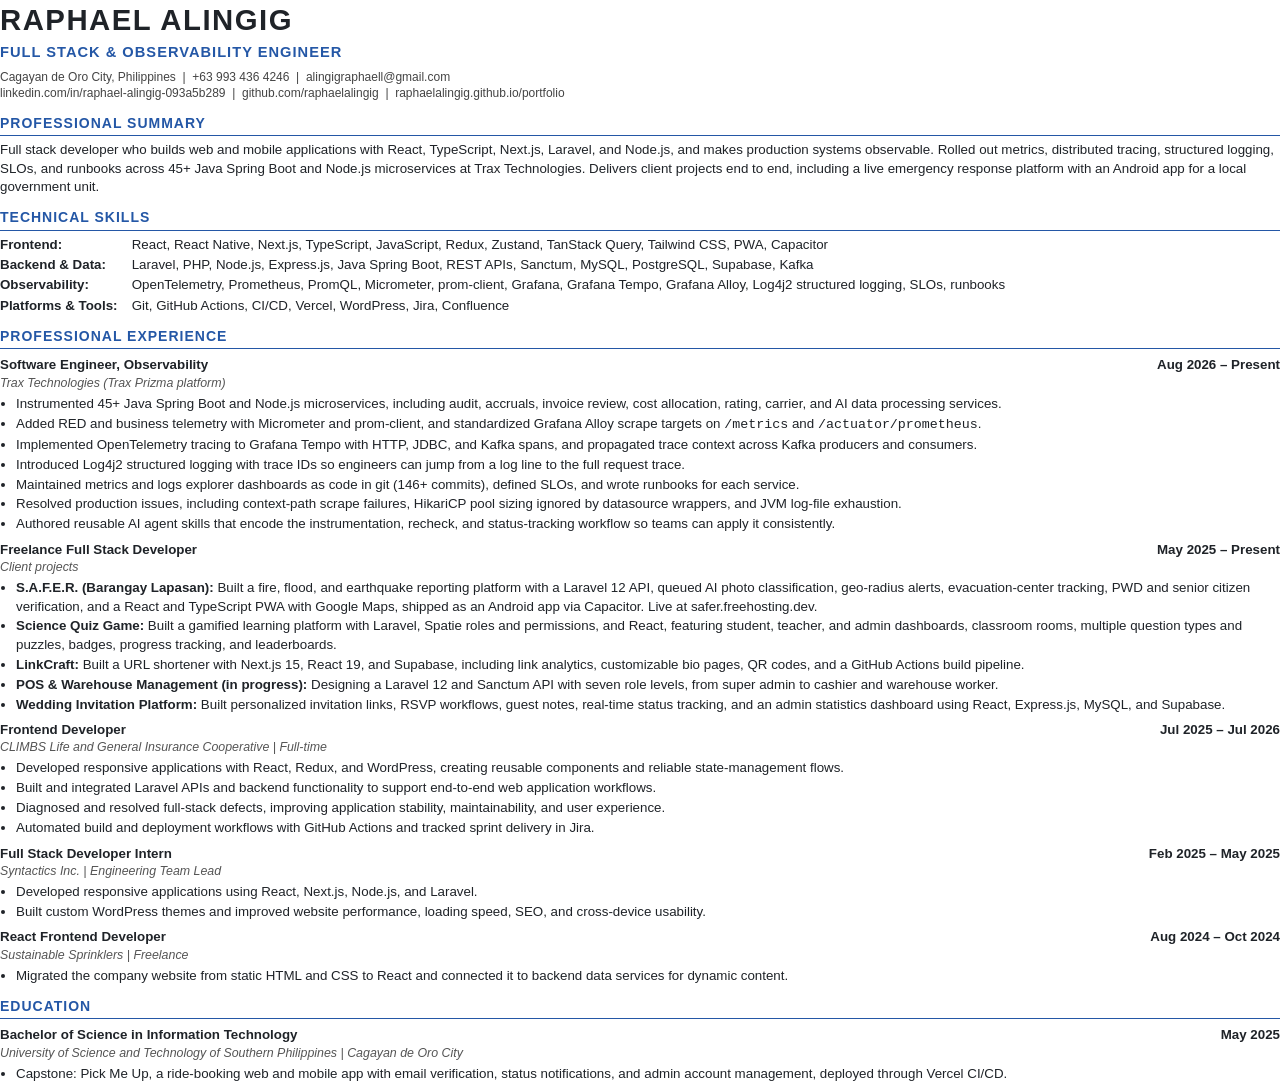
<file: assets/resume/resume.html>
<!DOCTYPE html>
<html lang="en">
  <head>
    <meta charset="UTF-8" />
    <title>Raphael Alingig - Resume</title>
    <style>
      @page { size: A4; margin: 14mm 15mm; }
      * { box-sizing: border-box; }
      body {
        margin: 0;
        font-family: "Segoe UI", Calibri, Arial, sans-serif;
        font-size: 10pt;
        line-height: 1.38;
        color: #1f2328;
      }
      h1 { margin: 0; font-size: 22pt; letter-spacing: 1.5px; }
      .role { margin: 2px 0 6px; font-size: 11pt; font-weight: 600; color: #2457a6; letter-spacing: 1px; }
      .contact { font-size: 9pt; color: #444; }
      .contact a { color: inherit; text-decoration: none; }
      h2 {
        margin: 12px 0 5px;
        padding-bottom: 2px;
        font-size: 10.5pt;
        letter-spacing: 1px;
        color: #2457a6;
        border-bottom: 1.5px solid #2457a6;
      }
      p { margin: 0; }
      .job { margin-top: 7px; break-inside: avoid; }
      .job-head { display: flex; justify-content: space-between; font-weight: 700; }
      .job-sub { font-style: italic; color: #555; font-size: 9.3pt; }
      ul { margin: 3px 0 0; padding-left: 16px; }
      li { margin: 1.5px 0; }
      .skills p { margin: 2px 0; }
      .skills b { display: inline-block; min-width: 128px; }
      .proj { font-weight: 600; }
    </style>
  </head>
  <body>
    <header>
      <h1>RAPHAEL ALINGIG</h1>
      <p class="role">FULL STACK &amp; OBSERVABILITY ENGINEER</p>
      <p class="contact">
        Cagayan de Oro City, Philippines &nbsp;|&nbsp; +63 993 436 4246 &nbsp;|&nbsp;
        <a href="mailto:alingigraphaell@gmail.com">alingigraphaell@gmail.com</a>
      </p>
      <p class="contact">
        <a href="https://www.linkedin.com/in/raphael-alingig-093a5b289/">linkedin.com/in/raphael-alingig-093a5b289</a>
        &nbsp;|&nbsp; <a href="https://github.com/raphaelalingig">github.com/raphaelalingig</a>
        &nbsp;|&nbsp; <a href="https://raphaelalingig.github.io/portfolio">raphaelalingig.github.io/portfolio</a>
      </p>
    </header>

    <h2>PROFESSIONAL SUMMARY</h2>
    <p>
      Full stack developer who builds web and mobile applications with React, TypeScript, Next.js, Laravel, and
      Node.js, and makes production systems observable. Rolled out metrics, distributed tracing, structured logging,
      SLOs, and runbooks across 45+ Java Spring Boot and Node.js microservices at Trax Technologies. Delivers client
      projects end to end, including a live emergency response platform with an Android app for a local government unit.
    </p>

    <h2>TECHNICAL SKILLS</h2>
    <div class="skills">
      <p><b>Frontend:</b> React, React Native, Next.js, TypeScript, JavaScript, Redux, Zustand, TanStack Query, Tailwind CSS, PWA, Capacitor</p>
      <p><b>Backend &amp; Data:</b> Laravel, PHP, Node.js, Express.js, Java Spring Boot, REST APIs, Sanctum, MySQL, PostgreSQL, Supabase, Kafka</p>
      <p><b>Observability:</b> OpenTelemetry, Prometheus, PromQL, Micrometer, prom-client, Grafana, Grafana Tempo, Grafana Alloy, Log4j2 structured logging, SLOs, runbooks</p>
      <p><b>Platforms &amp; Tools:</b> Git, GitHub Actions, CI/CD, Vercel, WordPress, Jira, Confluence</p>
    </div>

    <h2>PROFESSIONAL EXPERIENCE</h2>

    <div class="job">
      <div class="job-head"><span>Software Engineer, Observability</span><span>Aug 2026 – Present</span></div>
      <p class="job-sub">Trax Technologies (Trax Prizma platform)</p>
      <ul>
        <li>Instrumented 45+ Java Spring Boot and Node.js microservices, including audit, accruals, invoice review, cost allocation, rating, carrier, and AI data processing services.</li>
        <li>Added RED and business telemetry with Micrometer and prom-client, and standardized Grafana Alloy scrape targets on <code>/metrics</code> and <code>/actuator/prometheus</code>.</li>
        <li>Implemented OpenTelemetry tracing to Grafana Tempo with HTTP, JDBC, and Kafka spans, and propagated trace context across Kafka producers and consumers.</li>
        <li>Introduced Log4j2 structured logging with trace IDs so engineers can jump from a log line to the full request trace.</li>
        <li>Maintained metrics and logs explorer dashboards as code in git (146+ commits), defined SLOs, and wrote runbooks for each service.</li>
        <li>Resolved production issues, including context-path scrape failures, HikariCP pool sizing ignored by datasource wrappers, and JVM log-file exhaustion.</li>
        <li>Authored reusable AI agent skills that encode the instrumentation, recheck, and status-tracking workflow so teams can apply it consistently.</li>
      </ul>
    </div>

    <div class="job">
      <div class="job-head"><span>Freelance Full Stack Developer</span><span>May 2025 – Present</span></div>
      <p class="job-sub">Client projects</p>
      <ul>
        <li><span class="proj">S.A.F.E.R. (Barangay Lapasan):</span> Built a fire, flood, and earthquake reporting platform with a Laravel 12 API, queued AI photo classification, geo-radius alerts, evacuation-center tracking, PWD and senior citizen verification, and a React and TypeScript PWA with Google Maps, shipped as an Android app via Capacitor. Live at safer.freehosting.dev.</li>
        <li><span class="proj">Science Quiz Game:</span> Built a gamified learning platform with Laravel, Spatie roles and permissions, and React, featuring student, teacher, and admin dashboards, classroom rooms, multiple question types and puzzles, badges, progress tracking, and leaderboards.</li>
        <li><span class="proj">LinkCraft:</span> Built a URL shortener with Next.js 15, React 19, and Supabase, including link analytics, customizable bio pages, QR codes, and a GitHub Actions build pipeline.</li>
        <li><span class="proj">POS &amp; Warehouse Management (in progress):</span> Designing a Laravel 12 and Sanctum API with seven role levels, from super admin to cashier and warehouse worker.</li>
        <li><span class="proj">Wedding Invitation Platform:</span> Built personalized invitation links, RSVP workflows, guest notes, real-time status tracking, and an admin statistics dashboard using React, Express.js, MySQL, and Supabase.</li>
      </ul>
    </div>

    <div class="job">
      <div class="job-head"><span>Frontend Developer</span><span>Jul 2025 – Jul 2026</span></div>
      <p class="job-sub">CLIMBS Life and General Insurance Cooperative | Full-time</p>
      <ul>
        <li>Developed responsive applications with React, Redux, and WordPress, creating reusable components and reliable state-management flows.</li>
        <li>Built and integrated Laravel APIs and backend functionality to support end-to-end web application workflows.</li>
        <li>Diagnosed and resolved full-stack defects, improving application stability, maintainability, and user experience.</li>
        <li>Automated build and deployment workflows with GitHub Actions and tracked sprint delivery in Jira.</li>
      </ul>
    </div>

    <div class="job">
      <div class="job-head"><span>Full Stack Developer Intern</span><span>Feb 2025 – May 2025</span></div>
      <p class="job-sub">Syntactics Inc. | Engineering Team Lead</p>
      <ul>
        <li>Developed responsive applications using React, Next.js, Node.js, and Laravel.</li>
        <li>Built custom WordPress themes and improved website performance, loading speed, SEO, and cross-device usability.</li>
      </ul>
    </div>

    <div class="job">
      <div class="job-head"><span>React Frontend Developer</span><span>Aug 2024 – Oct 2024</span></div>
      <p class="job-sub">Sustainable Sprinklers | Freelance</p>
      <ul>
        <li>Migrated the company website from static HTML and CSS to React and connected it to backend data services for dynamic content.</li>
      </ul>
    </div>

    <h2>EDUCATION</h2>
    <div class="job">
      <div class="job-head"><span>Bachelor of Science in Information Technology</span><span>May 2025</span></div>
      <p class="job-sub">University of Science and Technology of Southern Philippines | Cagayan de Oro City</p>
      <ul>
        <li>Capstone: Pick Me Up, a ride-booking web and mobile app with email verification, status notifications, and admin account management, deployed through Vercel CI/CD.</li>
      </ul>
    </div>
  </body>
</html>
</file>
